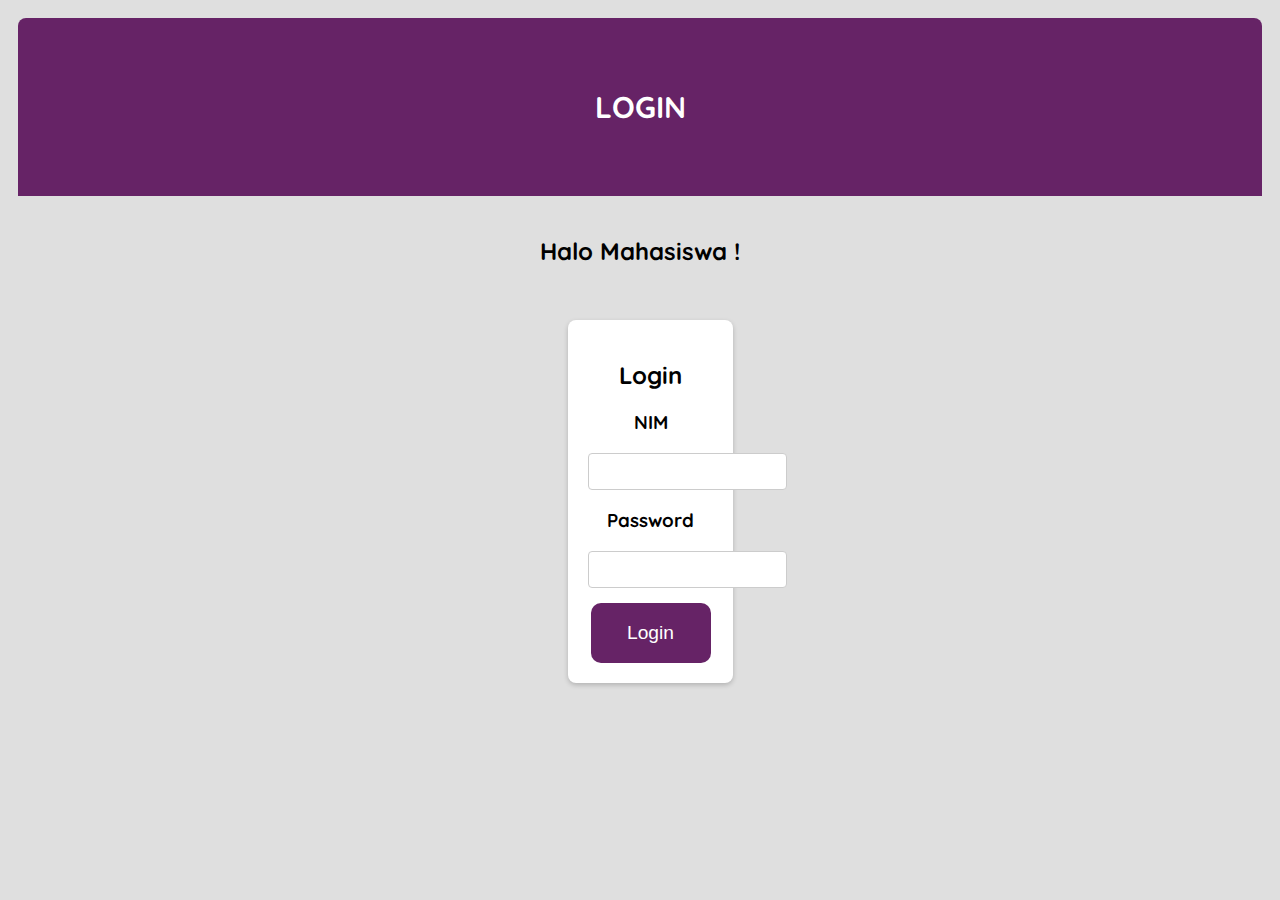
<file: index.html>
<!DOCTYPE html>
<html>
    <link rel="stylesheet" href="https://cdnjs.cloudflare.com/ajax/libs/font-awesome/4.7.0/css/font-awesome.min.css">

    <head>
        <div class="header">
            <h1 id="hallo" >
                LOGIN
            </h1>
            
        </div>
        <br>
        <h2>
            Halo Mahasiswa !
        </h2>
        <link rel="stylesheet" href="style.css">
        <meta charset="utf-8">
        <meta name="viewport" content="width=device-width, initialscale=1">
    </head>
    <body>

        <br>
        <div class="row">
            </div>
            <div class="middlecolumn">
                <div style="text-align: center; height: 10cm;" class="card">
<form action="LandingPage.html" method="post">
                  <div class="login-container">
                    <h2>Login</h2>
                    <form class="login-form">
                      <h3>NIM</h3>
                      <div class="form-group">
                        <input type="text" id="nim" name="nim">
                      </div>
                      <div class="form-group">
                        <h3>Password</h3>

                        <input type="password" id="password" name="password"  >
                      </div>
                      <button type="submit">Login</button>
                    </form>
                  </div>
            </div>
            
        </div>
        </body>
        <br>
        <br>
   
</html>
</file>
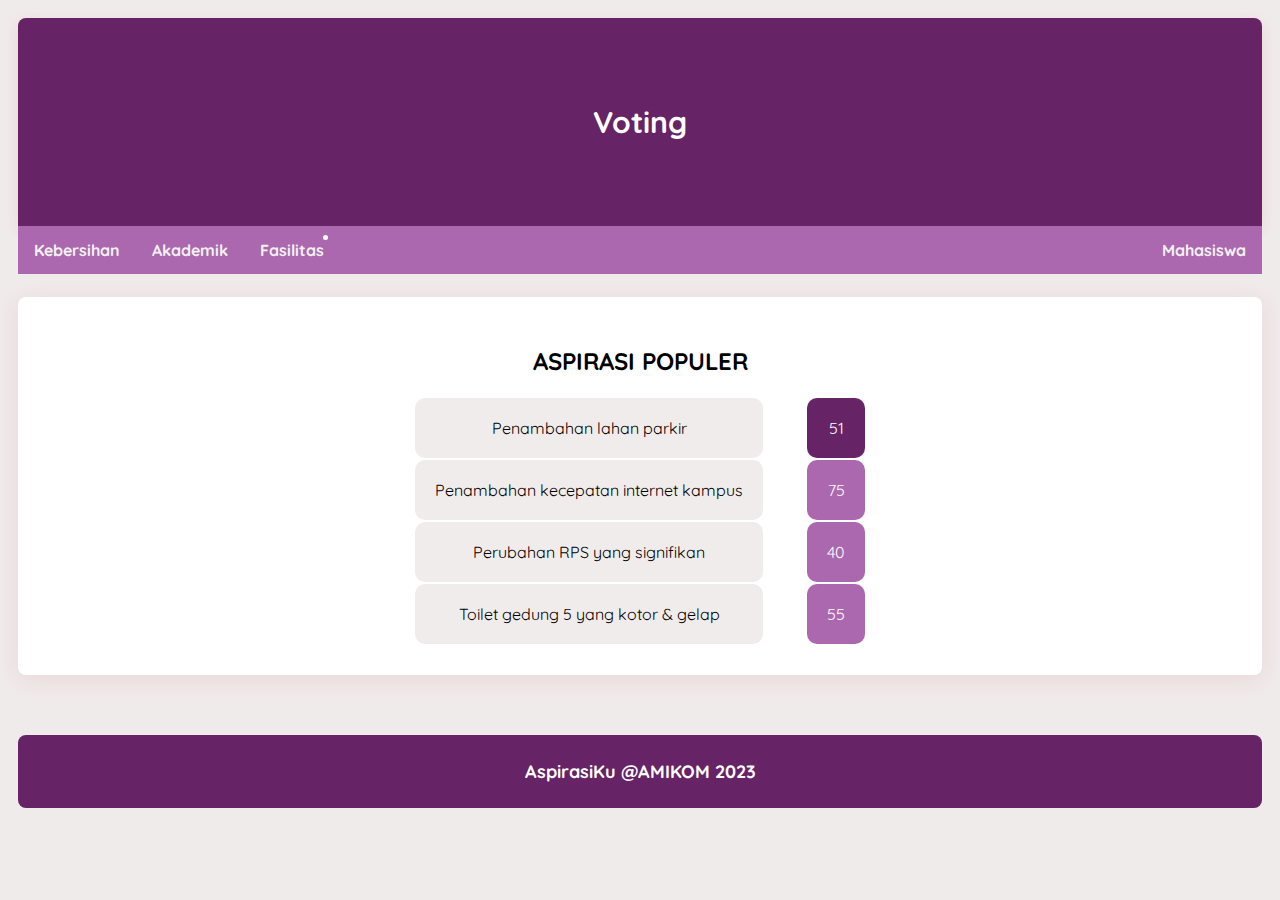
<file: assets/after1.html>
<!DOCTYPE html>
<html>
    <head>
        </div>
        <link rel="stylesheet" href="Voting.css">
        <meta charset="utf-8">
        <meta name="viewport" content="width=device-width, initialscale=1">
    </head>
    <body>
        <div class="header">
            <a href="LandingPage.html" style="text-decoration: none; color: white;"> <h1 id="hallo">Voting</h1> </a>
        </div>
        <div class="topnav">
            <nav style="text-align: center;">
                <a href="kebersihan.html">Kebersihan</a>
                <a href="akademik.html">Akademik</a>
                <a href="fasilitas.html">Fasilitas</a>
    
                <li class="">
                    <a class="" href="profil.html" style="float:right;"></i> Mahasiswa</a>
                  </li>
    
                </div>
            </nav>
        </div>
            <div class="row">
            <div class="middlecolumn">
                <div style="text-align: center; height: 10cm;" class="card">
                    <h2>
                        ASPIRASI POPULER
                    </h2>
                    <table class="center">
                        <tr>
                            <td style="background-color: #F1ECEC;">
                                Penambahan lahan parkir
                            </td>
                            <td>
                            </td>
                            <td style="background-color: #662366; color: white;">
                                51
                            </td>
                        </tr>
                        <tr>
                            <td style="background-color: #F1ECEC;">
                                Penambahan kecepatan internet kampus
                            </td>
                            <td>
                            </td>
                            <td style="background-color: #AB68AF; color: white;">
                                75
                            </td>
                        </tr>
                        <tr>
                            <td style="background-color: #F1ECEC;">
                                Perubahan RPS yang signifikan
                            </td>
                            <td>
                            </td>
                            <td style="background-color: #AB68AF; color: white;">
                                40
                            </td>
                        </tr>
                        <tr>
                            <td style="background-color: #F1ECEC;">
                                Toilet gedung 5 yang kotor & gelap
                            </td>
                            <td>
                            </td>
                            <td style="background-color: #AB68AF; color: white;">
                                    55
                            </td>
                        </tr>
                    </table>
                </div>
            </div>
        </div>
        <br>
        <br>
        <div class="footer">
            <h2>
                AspirasiKu @AMIKOM 2023
            </h2>
        </div>
   </body>
</html>
</file>
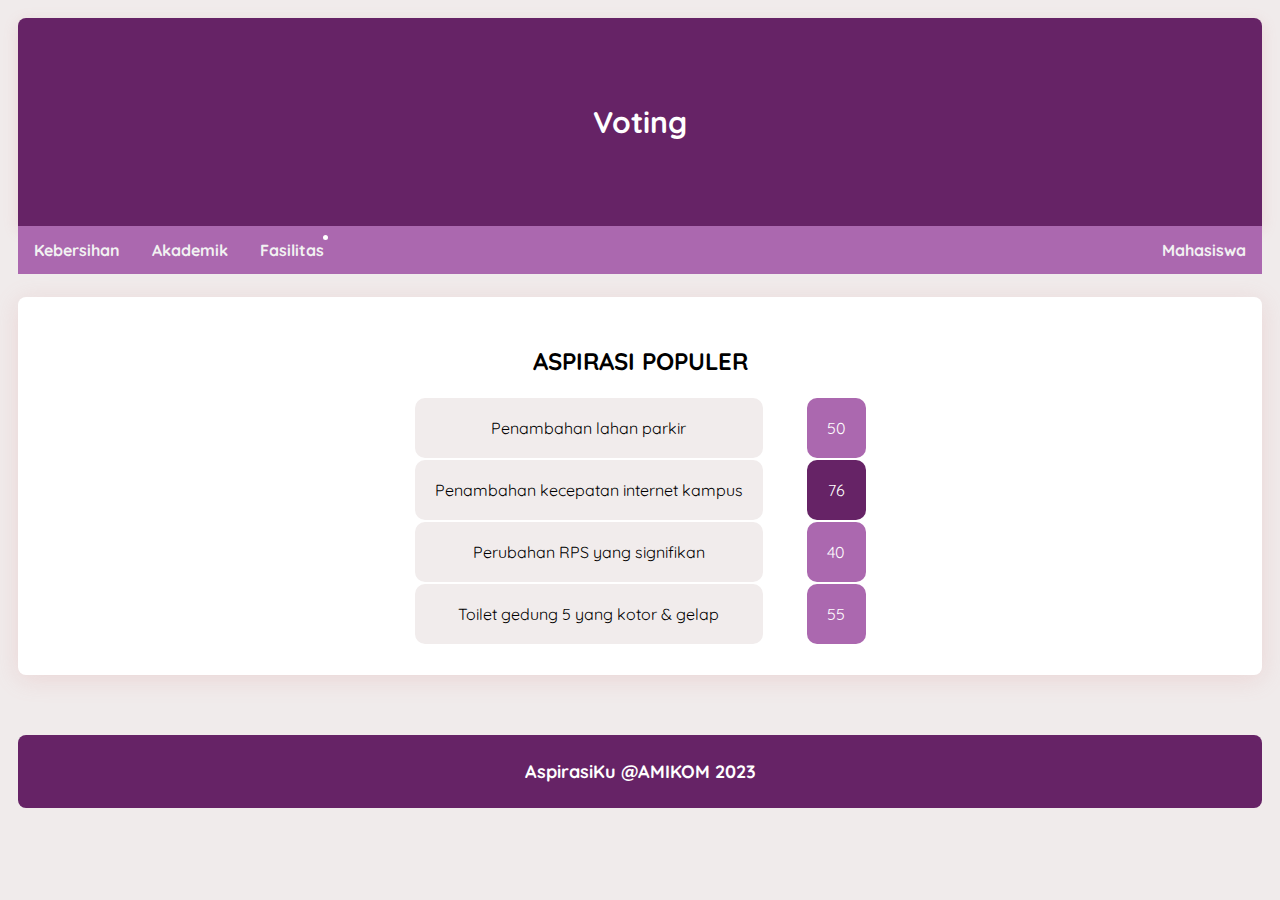
<file: assets/after2.html>
<!DOCTYPE html>
<html>
    <head>
        </div>
        <link rel="stylesheet" href="Voting.css">
        <meta charset="utf-8">
        <meta name="viewport" content="width=device-width, initialscale=1">
    </head>
    <body>
        <div class="header">
            <a href="LandingPage.html" style="text-decoration: none; color: white;"> <h1 id="hallo">Voting</h1> </a>
        </div>
        <div class="topnav">
            <nav style="text-align: center;">
                <a href="kebersihan.html">Kebersihan</a>
                <a href="akademik.html">Akademik</a>
                <a href="fasilitas.html">Fasilitas</a>
    
                <li class="">
                    <a class="" href="profil.html" style="float:right;"></i> Mahasiswa</a>
                  </li>
    
                </div>
            </nav>
        </div>
            <div class="row">
            <div class="middlecolumn">
                <div style="text-align: center; height: 10cm;" class="card">
                    <h2>
                        ASPIRASI POPULER
                    </h2>
                    <table class="center">
                        <tr>
                            <td style="background-color: #F1ECEC;">
                                Penambahan lahan parkir
                            </td>
                            <td>
                            </td>
                            <td style="background-color: #AB68AF; color: white;">
                                50
                            </td>
                        </tr>
                        <tr>
                            <td style="background-color: #F1ECEC;">
                                Penambahan kecepatan internet kampus
                            </td>
                            <td>
                            </td>
                            <td style="background-color: #662366; color: white;">
                                76
                            </td>
                        </tr>
                        <tr>
                            <td style="background-color: #F1ECEC;">
                                Perubahan RPS yang signifikan
                            </td>
                            <td>
                            </td>
                            <td style="background-color: #AB68AF; color: white;">
                                40
                            </td>
                        </tr>
                        <tr>
                            <td style="background-color: #F1ECEC;">
                                Toilet gedung 5 yang kotor & gelap
                            </td>
                            <td>
                            </td>
                            <td style="background-color: #AB68AF; color: white;">
                                    55
                            </td>
                        </tr>
                    </table>
                </div>
            </div>
        </div>
        <br>
        <br>
        <div class="footer">
            <h2>
                AspirasiKu @AMIKOM 2023
            </h2>
        </div>
   </body>
</html>
</file>
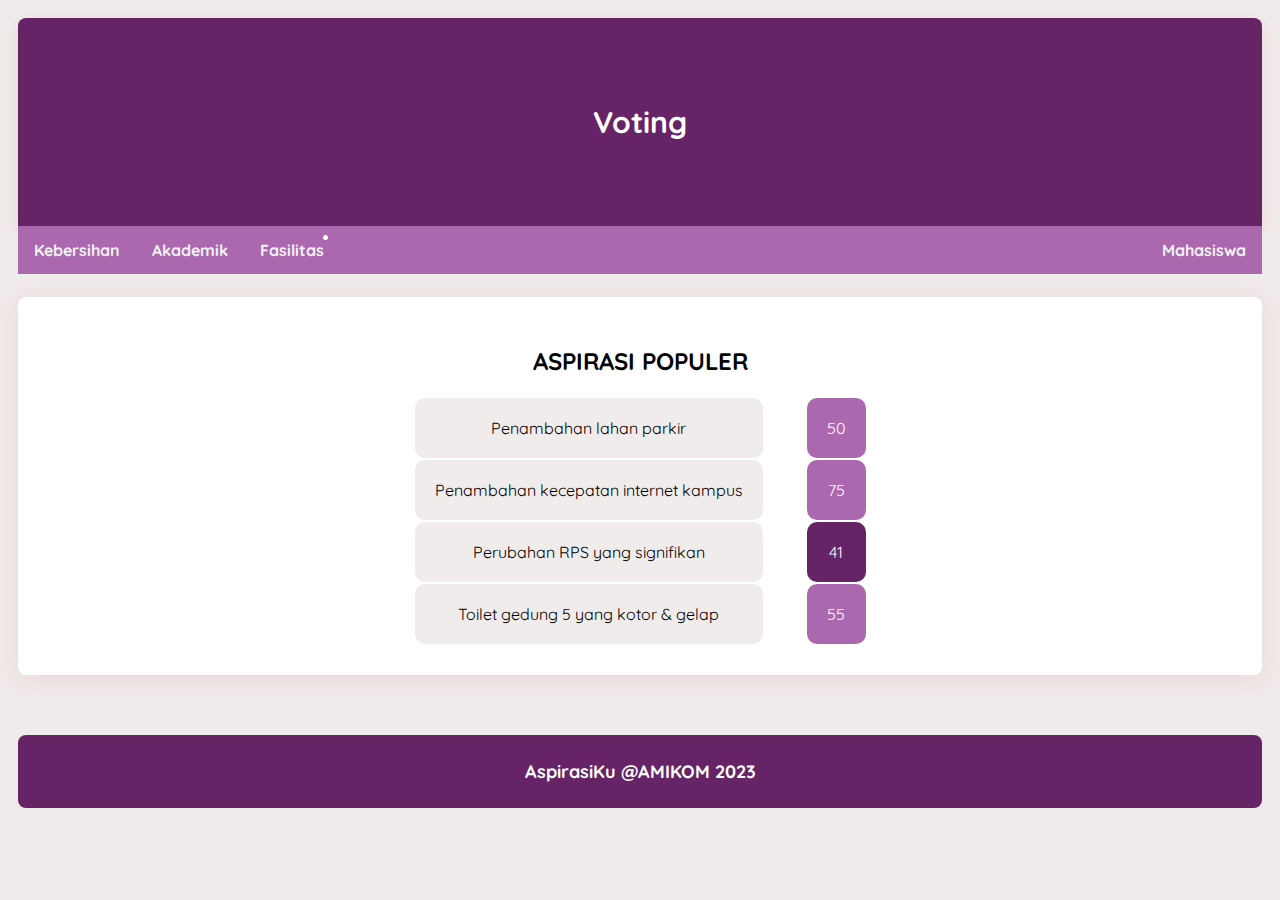
<file: assets/after3.html>
<!DOCTYPE html>
<html>
    <head>
        </div>
        <link rel="stylesheet" href="Voting.css">
        <meta charset="utf-8">
        <meta name="viewport" content="width=device-width, initialscale=1">
    </head>
    <body>
        <div class="header">
            <a href="LandingPage.html" style="text-decoration: none; color: white;"> <h1 id="hallo">Voting</h1> </a>
        </div>
        <div class="topnav">
            <nav style="text-align: center;">
                <a href="kebersihan.html">Kebersihan</a>
                <a href="akademik.html">Akademik</a>
                <a href="fasilitas.html">Fasilitas</a>
    
                <li class="">
                    <a class="" href="profil.html" style="float:right;"></i> Mahasiswa</a>
                  </li>
    
                </div>
            </nav>
        </div>
            <div class="row">
            <div class="middlecolumn">
                <div style="text-align: center; height: 10cm;" class="card">
                    <h2>
                        ASPIRASI POPULER
                    </h2>
                    <table class="center">
                        <tr>
                            <td style="background-color: #F1ECEC;">
                                Penambahan lahan parkir
                            </td>
                            <td>
                            </td>
                            <td style="background-color: #AB68AF; color: white;">
                                50
                            </td>
                        </tr>
                        <tr>
                            <td style="background-color: #F1ECEC;">
                                Penambahan kecepatan internet kampus
                            </td>
                            <td>
                            </td>
                            <td style="background-color: #AB68AF; color: white;">
                                75
                            </td>
                        </tr>
                        <tr>
                            <td style="background-color: #F1ECEC;">
                                Perubahan RPS yang signifikan
                            </td>
                            <td>
                            </td>
                            <td style="background-color: #662366; color: white;">
                                41
                            </td>
                        </tr>
                        <tr>
                            <td style="background-color: #F1ECEC;">
                                Toilet gedung 5 yang kotor & gelap
                            </td>
                            <td>
                            </td>
                            <td style="background-color: #AB68AF; color: white;">
                                    55
                            </td>
                        </tr>
                    </table>
                </div>
            </div>
        </div>
        <br>
        <br>
        <div class="footer">
            <h2>
                AspirasiKu @AMIKOM 2023
            </h2>
        </div>
   </body>
</html>
</file>
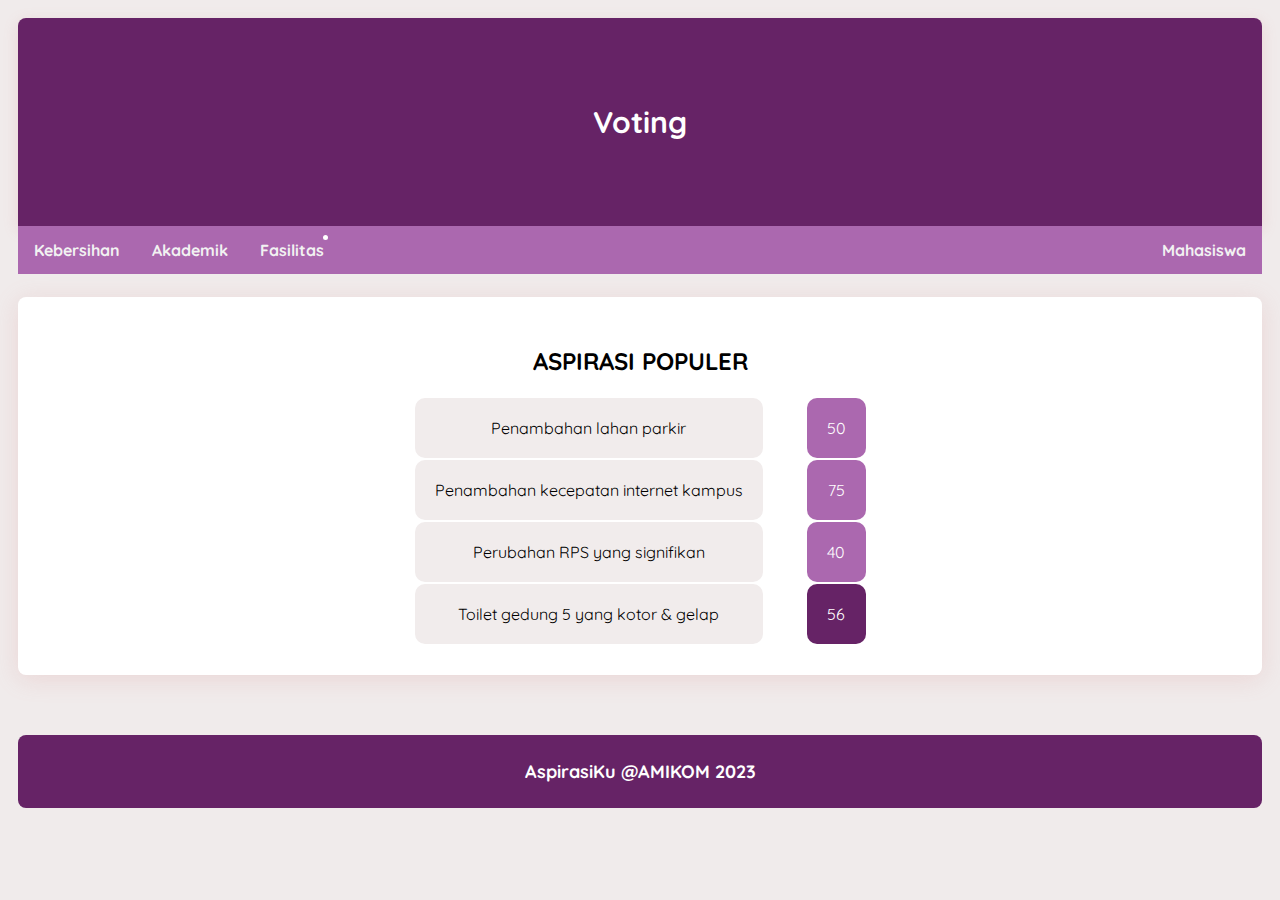
<file: assets/after4.html>
<!DOCTYPE html>
<html>
    <head>
        </div>
        <link rel="stylesheet" href="Voting.css">
        <meta charset="utf-8">
        <meta name="viewport" content="width=device-width, initialscale=1">
    </head>
    <body>
        <div class="header">
            <a href="LandingPage.html" style="text-decoration: none; color: white;"> <h1 id="hallo">Voting</h1> </a>
        </div>
        <div class="topnav">
            <nav style="text-align: center;">
                <a href="kebersihan.html">Kebersihan</a>
                <a href="akademik.html">Akademik</a>
                <a href="fasilitas.html">Fasilitas</a>
    
                <li class="">
                    <a class="" href="profil.html" style="float:right;"></i> Mahasiswa</a>
                  </li>
    
                </div>
            </nav>
        </div>
            <div class="row">
            <div class="middlecolumn">
                <div style="text-align: center; height: 10cm;" class="card">
                    <h2>
                        ASPIRASI POPULER
                    </h2>
                    <table class="center">
                        <tr>
                            <td style="background-color: #F1ECEC;">
                                Penambahan lahan parkir
                            </td>
                            <td>
                            </td>
                            <td style="background-color: #AB68AF; color: white;">
                                50
                            </td>
                        </tr>
                        <tr>
                            <td style="background-color: #F1ECEC;">
                                Penambahan kecepatan internet kampus
                            </td>
                            <td>
                            </td>
                            <td style="background-color: #AB68AF; color: white;">
                                75
                            </td>
                        </tr>
                        <tr>
                            <td style="background-color: #F1ECEC;">
                                Perubahan RPS yang signifikan
                            </td>
                            <td>
                            </td>
                            <td style="background-color: #AB68AF; color: white;">
                                40
                            </td>
                        </tr>
                        <tr>
                            <td style="background-color: #F1ECEC;">
                                Toilet gedung 5 yang kotor & gelap
                            </td>
                            <td>
                            </td>
                            <td style="background-color: #662366; color: white;">
                                    56
                            </td>
                        </tr>
                    </table>
                </div>
            </div>
        </div>
        <br>
        <br>
        <div class="footer">
            <h2>
                AspirasiKu @AMIKOM 2023
            </h2>
        </div>
   </body>
</html>
</file>
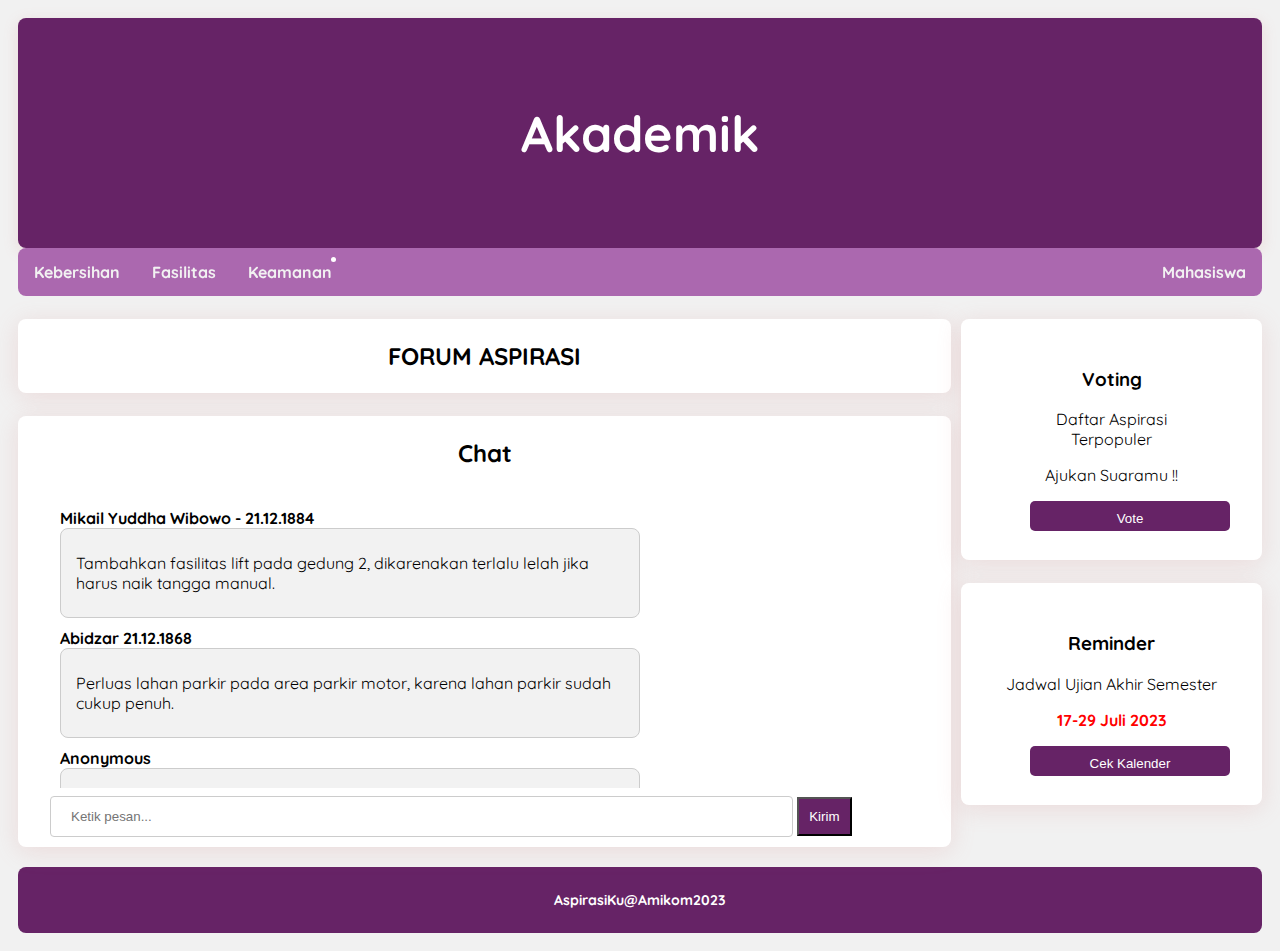
<file: assets/akademik.html>
<!DOCTYPE html>
<html>
<head>
    <link rel="stylesheet" href="fasilitas.css">
    <meta charset="utf-8">
    <meta name="viewport" content="width=device-width, initial-scale=1">
</head>
<body>
    <div class="header">
       <a href="LandingPage.html" style="text-decoration: none; color: white;"> <h1 id="hallo">Akademik</h1> </a>
    </div>
    <div class="topnav">
        <nav style="text-align: center;">
            <a href="kebersihan.html">Kebersihan</a>
            <a href="fasilitas.html">Fasilitas</a>
            <a href="keamanan.html">Keamanan</a>

            <li class="">
                <a class="" href="login.html" style="float:right;"></i> Mahasiswa</a>
              </li>

            </div>
        </nav>
    </div>
    <div class="row">
        <div class="leftcolumn">
            
        </div>
        <div class="middlecolumn">
            <div class="card">
                <h2>FORUM ASPIRASI</h2>
            </div>
            <div class="card">
                <h2>Chat</h2>
                <div class="chat">
                    <div class="message">
                        <span class="name">Mikail Yuddha Wibowo - 21.12.1884</span>
                        <div class="chat-box">
                            Tambahkan fasilitas lift pada gedung 2, dikarenakan terlalu lelah jika harus naik tangga manual.
                        </div>
                    </div>
                    <div class="message">
                        <span class="name">Abidzar 21.12.1868 </span>
                        <div class="chat-box">
                            Perluas lahan parkir pada area parkir motor, karena lahan parkir sudah cukup penuh.
                        </div>
                    </div>
                    <div class="message">
                        <span class="name">Anonymous</span>
                        <div class="chat-box">
                            Tingkatkan kecepatan internet kampus, internet seringkali down jika banyak yang menggunakan.
                        </div>
                    </div>
                    <!-- tambahkan pesan-pesan chat lainnya di sini -->
                </div>
                <div class="input-box">
                    <input type="text" placeholder="Ketik pesan...">
                    <button type="button">Kirim</button>
                </div>
            </div>

        </div>

        <div class="rightcolumn">
            <div class="card1">
                <h3>Voting</h3>
                <p>Daftar Aspirasi <br>Terpopuler</p>
                <p>Ajukan Suaramu !!</p>
                <a href="Voting.html">   <button class="vote-button">Vote</button></a>
            </div>
    
            <div class="card1">
                <h3>Reminder</h3>
                <p>Jadwal Ujian Akhir Semester</p>
                <div div class="isi" id="tanggal">
                <p>17-29 Juli 2023</p> 
                </div>
               <a href="https://drive.google.com/file/d/1qb-cDuT4BStiSWPnJiBS7wW363P_O3bc/view"> <button class="calendar-button" href="https://drive.google.com/file/d/1qb-cDuT4BStiSWPnJiBS7wW363P_O3bc/view">Cek Kalender</button></a>
            </div>
        </div>
    </div>
    <div class="footer">
        <h3>AspirasiKu@Amikom2023</h3>
    </div>
</body>
</html>
</file>
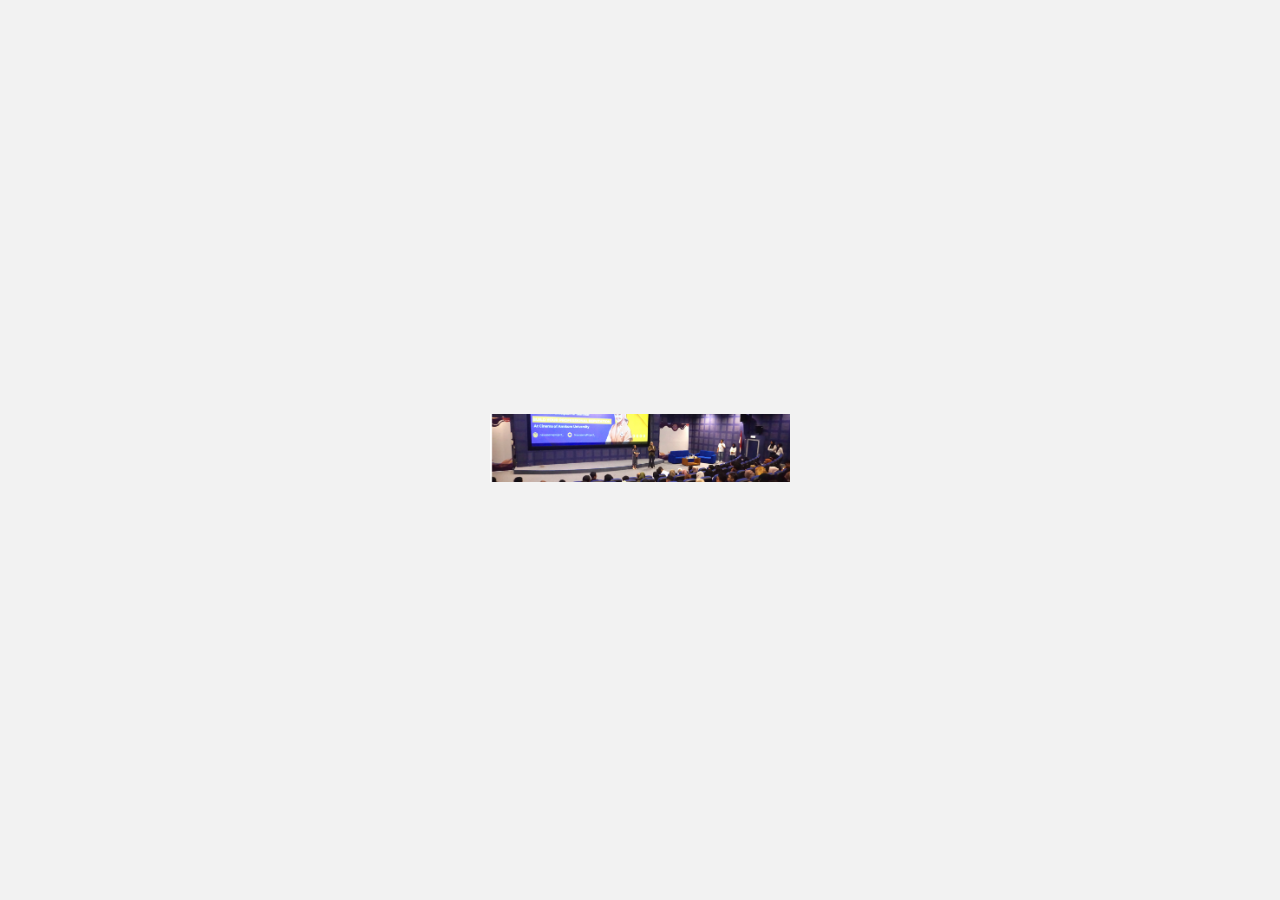
<file: assets/carousel.html>
<!DOCTYPE html>
<html lang="en">
<head>
  <meta charset="UTF-8">
  <meta name="viewport" content="width=device-width, initial-scale=1.0">
  <link rel="stylesheet" href="styles.css">
  <title>Carousel Example</title>
</head>
<body>
  <div class="carousel-container">
    <div class="carousel">
      <div class="slide">
        <img src="foto1.jpg" alt="Image 1">
      </div>
      <div class="slide">
        <img src="foto2.jpg" alt="Image 2">
      </div>
    </div>
  </div>
  <script src="script.js"></script>
</body>
</html>
</file>
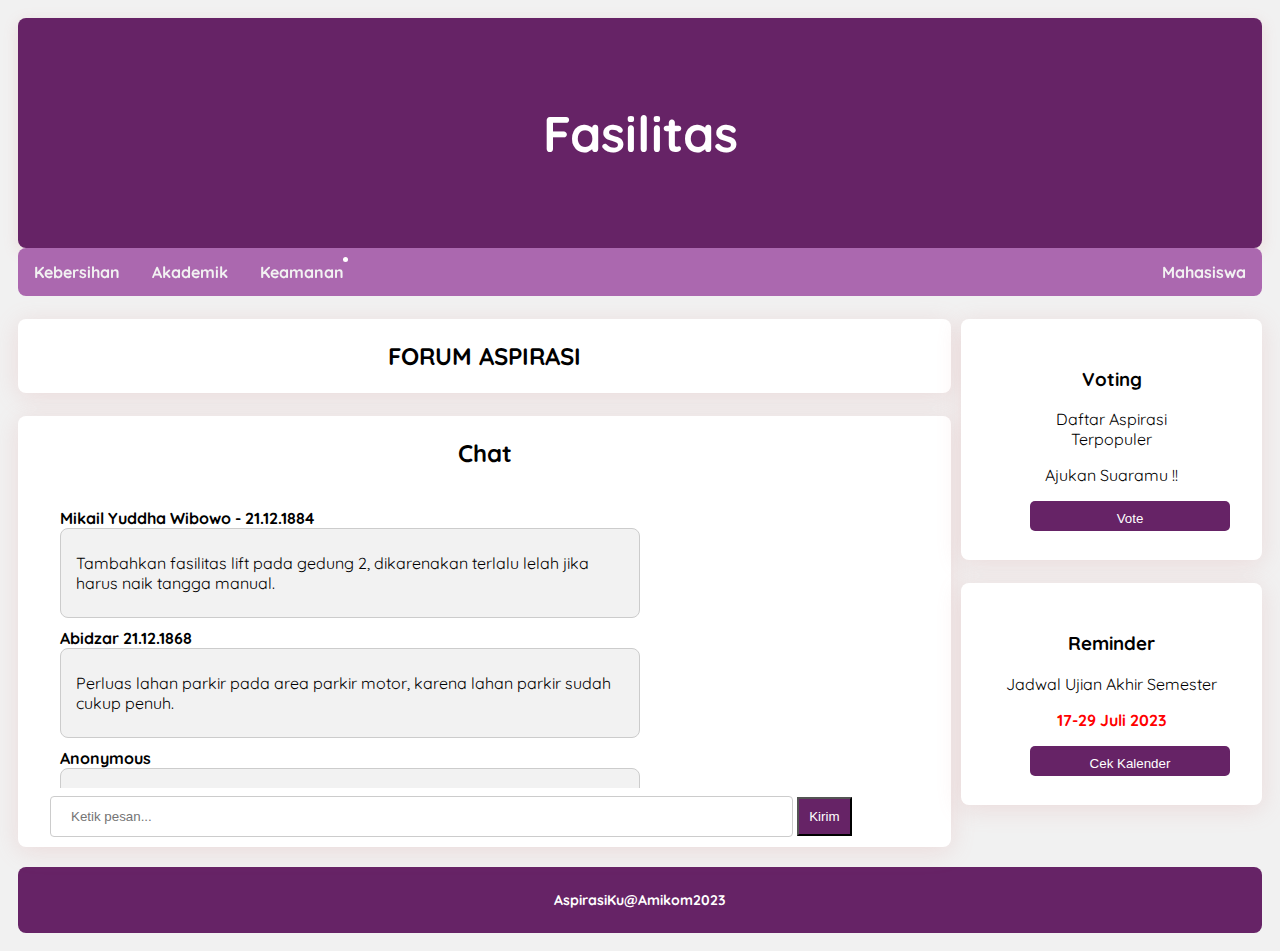
<file: assets/fasilitas.html>
<!DOCTYPE html>
<html>
<head>
    <link rel="stylesheet" href="fasilitas.css">
    <meta charset="utf-8">
    <meta name="viewport" content="width=device-width, initial-scale=1">
</head>
<body>
    <div class="header">
        <a href="LandingPage.html" style="text-decoration: none; color: white;"> <h1 id="hallo">Fasilitas</h1> </a>

    </div>
    <div class="topnav">
        <nav style="text-align: center;">
            <a href="kebersihan.html">Kebersihan</a>
            <a href="akademik.html">Akademik</a>
            <a href="keamanan.html">Keamanan</a>

            <li class="">
                <a class="" href="profil.html" style="float:right;"></i> Mahasiswa</a>
              </li>

            </div>
        </nav>
    </div>
    <div class="row">
        <div class="leftcolumn">
            
        </div>
        <div class="middlecolumn">
            <div class="card">
                <h2>FORUM ASPIRASI</h2>
            </div>
            <div class="card">
                <h2>Chat</h2>
                <div class="chat">
                    <div class="message">
                        <span class="name">Mikail Yuddha Wibowo - 21.12.1884</span>
                        <div class="chat-box">
                            Tambahkan fasilitas lift pada gedung 2, dikarenakan terlalu lelah jika harus naik tangga manual.
                        </div>
                    </div>
                    <div class="message">
                        <span class="name">Abidzar 21.12.1868 </span>
                        <div class="chat-box">
                            Perluas lahan parkir pada area parkir motor, karena lahan parkir sudah cukup penuh.
                        </div>
                    </div>
                    <div class="message">
                        <span class="name">Anonymous</span>
                        <div class="chat-box">
                            Tingkatkan kecepatan internet kampus, internet seringkali down jika banyak yang menggunakan.
                        </div>
                    </div>
                    <!-- tambahkan pesan-pesan chat lainnya di sini -->
                </div>
                <div class="input-box">
                    <input type="text" placeholder="Ketik pesan...">
                    <button type="button">Kirim</button>
                </div>
            </div>

        </div>

        <div class="rightcolumn">
            <div class="card1">
                <h3>Voting</h3>
                <p>Daftar Aspirasi <br>Terpopuler</p>
                <p>Ajukan Suaramu !!</p>
            <a href="Voting.html">   <button class="vote-button">Vote</button></a>
            </div>
    
            <div class="card1">
                <h3>Reminder</h3>
                <p>Jadwal Ujian Akhir Semester</p>
                <div div class="isi" id="tanggal">
                <p>17-29 Juli 2023</p> 
                </div>
               <a href="https://drive.google.com/file/d/1qb-cDuT4BStiSWPnJiBS7wW363P_O3bc/view"> <button class="calendar-button" href="https://drive.google.com/file/d/1qb-cDuT4BStiSWPnJiBS7wW363P_O3bc/view">Cek Kalender</button></a>
            </div>
        </div>
    </div>
    <div class="footer">
        <h3>AspirasiKu@Amikom2023</h3>
    </div>
</body>
</html>
</file>
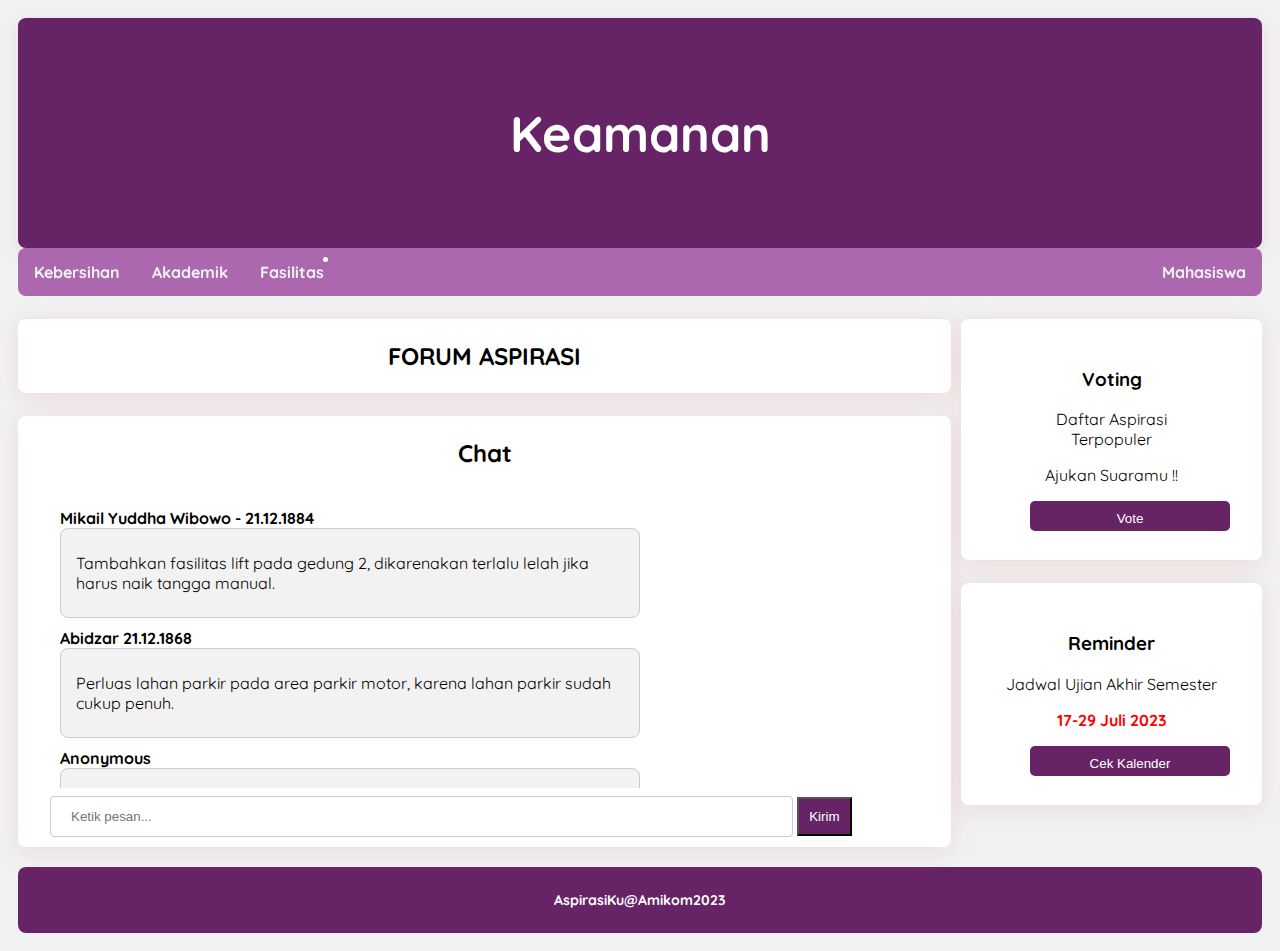
<file: assets/keamanan.html>
<!DOCTYPE html>
<html>
<head>
    <link rel="stylesheet" href="fasilitas.css">
    <meta charset="utf-8">
    <meta name="viewport" content="width=device-width, initial-scale=1">
</head>
<body>
    <div class="header">
        <a href="LandingPage.html" style="text-decoration: none; color: white;"> <h1 id="hallo">Keamanan</h1> </a>
    </div>
    <div class="topnav">
        <nav style="text-align: center;">
            <a href="kebersihan.html">Kebersihan</a>
            <a href="akademik.html">Akademik</a>
            <a href="fasilitas.html">Fasilitas</a>

            <li class="">
                <a class="" href="profil.html" style="float:right;"></i> Mahasiswa</a>
              </li>

            </div>
        </nav>
    </div>
    <div class="row">
        <div class="leftcolumn">
            
        </div>
        <div class="middlecolumn">
            <div class="card">
                <h2>FORUM ASPIRASI</h2>
            </div>
            <div class="card">
                <h2>Chat</h2>
                <div class="chat">
                    <div class="message">
                        <span class="name">Mikail Yuddha Wibowo - 21.12.1884</span>
                        <div class="chat-box">
                            Tambahkan fasilitas lift pada gedung 2, dikarenakan terlalu lelah jika harus naik tangga manual.
                        </div>
                    </div>
                    <div class="message">
                        <span class="name">Abidzar 21.12.1868 </span>
                        <div class="chat-box">
                            Perluas lahan parkir pada area parkir motor, karena lahan parkir sudah cukup penuh.
                        </div>
                    </div>
                    <div class="message">
                        <span class="name">Anonymous</span>
                        <div class="chat-box">
                            Tingkatkan kecepatan internet kampus, internet seringkali down jika banyak yang menggunakan.
                        </div>
                    </div>
                    <!-- tambahkan pesan-pesan chat lainnya di sini -->
                </div>
                <div class="input-box">
                    <input type="text" placeholder="Ketik pesan...">
                    <button type="button">Kirim</button>
                </div>
            </div>

        </div>

        <div class="rightcolumn">
            <div class="card1">
                <h3>Voting</h3>
                <p>Daftar Aspirasi <br>Terpopuler</p>
                <p>Ajukan Suaramu !!</p>
                <a href="Voting.html">   <button class="vote-button">Vote</button></a>
            </div>
    
            <div class="card1">
                <h3>Reminder</h3>
                <p>Jadwal Ujian Akhir Semester</p>
                <div div class="isi" id="tanggal">
                <p>17-29 Juli 2023</p> 
                </div>
               <a href="https://drive.google.com/file/d/1qb-cDuT4BStiSWPnJiBS7wW363P_O3bc/view"> <button class="calendar-button" href="https://drive.google.com/file/d/1qb-cDuT4BStiSWPnJiBS7wW363P_O3bc/view">Cek Kalender</button></a>
            </div>
        </div>
    </div>
    <div class="footer">
        <h3>AspirasiKu@Amikom2023</h3>
    </div>
</body>
</html>
</file>
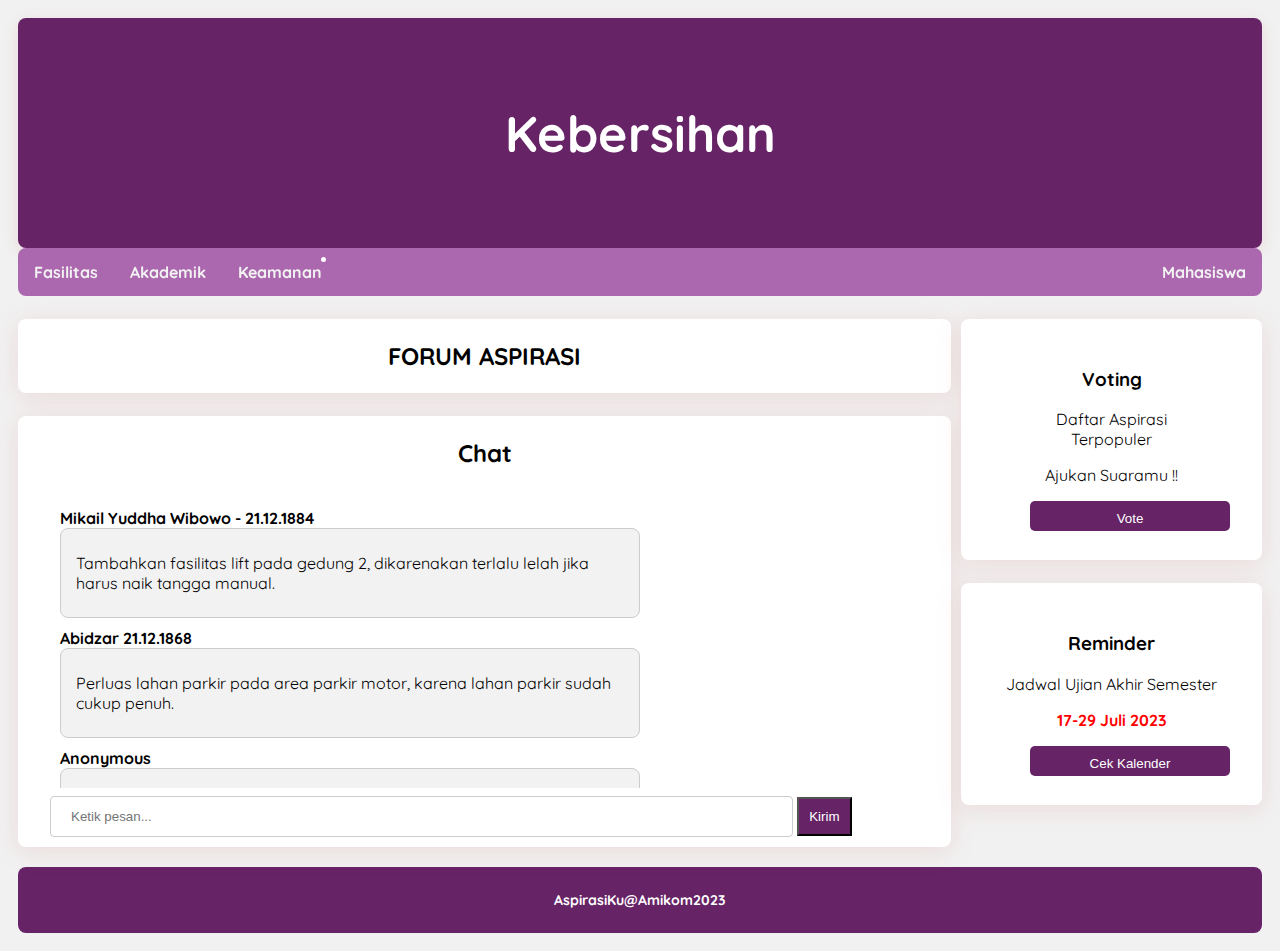
<file: assets/kebersihan.html>
<!DOCTYPE html>
<html>
<head>
    <link rel="stylesheet" href="fasilitas.css">
    <meta charset="utf-8">
    <meta name="viewport" content="width=device-width, initial-scale=1">
</head>
<body>
    <div class="header">
        <a href="LandingPage.html" style="text-decoration: none; color: white;"> <h1 id="hallo">Kebersihan</h1> </a>
    </div>
    <div class="topnav">
        <nav style="text-align: center;">
            <a href="fasilitas.html">Fasilitas</a>
            <a href="akademik.html">Akademik</a>
            <a href="keamanan.html">Keamanan</a>

            <li class="">
                <a class="" href="profil.html" style="float:right;"></i> Mahasiswa</a>
              </li>

            </div>
        </nav>
    </div>
    <div class="row">
        <div class="leftcolumn">
            
        </div>
        <div class="middlecolumn">
            <div class="card">
                <h2>FORUM ASPIRASI</h2>
            </div>
            <div class="card">
                <h2>Chat</h2>
                <div class="chat">
                    <div class="message">
                        <span class="name">Mikail Yuddha Wibowo - 21.12.1884</span>
                        <div class="chat-box">
                            Tambahkan fasilitas lift pada gedung 2, dikarenakan terlalu lelah jika harus naik tangga manual.
                        </div>
                    </div>
                    <div class="message">
                        <span class="name">Abidzar 21.12.1868 </span>
                        <div class="chat-box">
                            Perluas lahan parkir pada area parkir motor, karena lahan parkir sudah cukup penuh.
                        </div>
                    </div>
                    <div class="message">
                        <span class="name">Anonymous</span>
                        <div class="chat-box">
                            Tingkatkan kecepatan internet kampus, internet seringkali down jika banyak yang menggunakan.
                        </div>
                    </div>
                    <!-- tambahkan pesan-pesan chat lainnya di sini -->
                </div>
                <div class="input-box">
                    <input type="text" placeholder="Ketik pesan...">
                    <button type="button">Kirim</button>
                </div>
            </div>

        </div>

        <div class="rightcolumn">
            <div class="card1">
                <h3>Voting</h3>
                <p>Daftar Aspirasi <br>Terpopuler</p>
                <p>Ajukan Suaramu !!</p>
                <a href="Voting.html">   <button class="vote-button">Vote</button></a>
            </div>
    
            <div class="card1">
                <h3>Reminder</h3>
                <p>Jadwal Ujian Akhir Semester</p>
                <div div class="isi" id="tanggal">
                <p>17-29 Juli 2023</p> 
                </div>
               <a href="https://drive.google.com/file/d/1qb-cDuT4BStiSWPnJiBS7wW363P_O3bc/view"> <button class="calendar-button" href="https://drive.google.com/file/d/1qb-cDuT4BStiSWPnJiBS7wW363P_O3bc/view">Cek Kalender</button></a>
            </div>
        </div>
    </div>
    <div class="footer">
        <h3>AspirasiKu@Amikom2023</h3>
    </div>
</body>
</html>
</file>
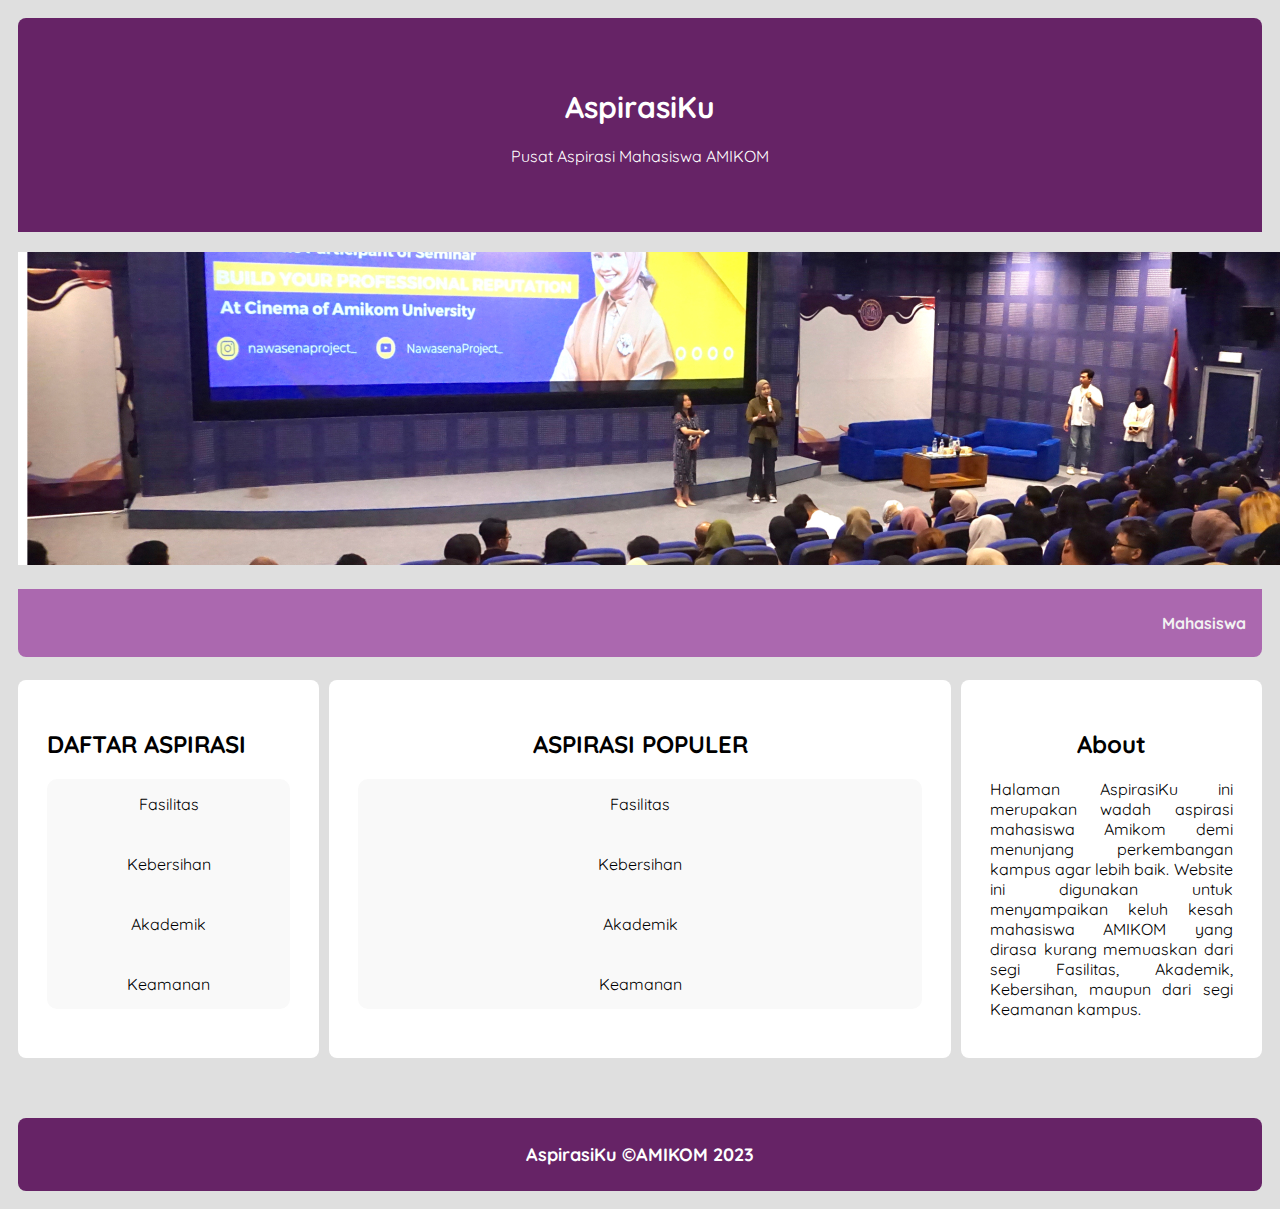
<file: assets/LandingPage.html>
<!DOCTYPE html>
<html>
    <link rel="stylesheet" href="https://cdnjs.cloudflare.com/ajax/libs/font-awesome/4.7.0/css/font-awesome.min.css">

    <head>
        <div class="header">
            <h1 id="hallo" >
                AspirasiKu
            </h1>
            <p>
                Pusat Aspirasi Mahasiswa AMIKOM
            </p>
        </div>
        <link rel="stylesheet" href="LandingPage.css">
        <meta charset="utf-8">
        <meta name="viewport" content="width=device-width, initialscale=1">
    </head>
    <br>
    <body>

        <div class="carousel-container">
            <div class="carousel">
              <div class="slide">
                <img src="foto1.jpg" alt="Image1">
              </div>
              <div class="slide">
                <img src="foto2.jpg" alt="Image2">
              </div>
            </div>
          </div>
          <script src="script.js"></script>
  

        <br>
        <div class="topnav">
            <nav style="text-align: center;">
                <nav></nav>
                <li class="">
                    <a class="" href="profil.html" style="float:right;"></i> Mahasiswa</a>
                  </li>
        
            </nav>
        </div>
        <div class="row">
            <div class="leftcolumn">
                <div class="card" style="height: 10cm;">
                    <h2>
                        DAFTAR ASPIRASI
                    </h2>
                    <ul>
                        <li>
                            <a href="fasilitas.html">
                                Fasilitas
                            </a>
                        </li>
                        <li>
                            <a href="kebersihan.html">
                                Kebersihan
                            </a>
                        </li>
                        <li>
                            <a href="akademik.html">
                                Akademik
                            </a>
                        </li>
                        <li>
                            <a href="keamanan.html">
                                Keamanan
                            </a>
                        </li>
                    </ul>
                </div>
            </div>
            <div class="middlecolumn">
                <div style="text-align: center; height: 10cm;" class="card">
                    <h2 >
                        ASPIRASI POPULER
                    </h2>
                    <ul>
                        <li>
                            <a href="Voting.html">
                                Fasilitas
                            </a>
                        </li>
                        <li>
                            <a href="Voting.html">
                                Kebersihan
                            </a>
                        </li>
                        <li>
                            <a href="Voting.html">
                                Akademik
                            </a>
                        </li>
                        <li>
                            <a href="Voting.html">
                                Keamanan
                            </a>
                        </li>
                    </ul>
                </div>
            </div>
            <div class="rightcolumn">
                <div class="card" style="height: 10cm;">
                    <h2 style="text-align: center;">
                        About
                    </h2>
                    <p style="text-align: justify;"> 
                        Halaman AspirasiKu ini merupakan wadah aspirasi mahasiswa Amikom demi menunjang perkembangan 
                        kampus agar lebih baik. Website ini digunakan untuk menyampaikan keluh kesah mahasiswa AMIKOM 
                        yang dirasa kurang memuaskan dari segi Fasilitas, Akademik, Kebersihan, maupun dari segi Keamanan 
                        kampus.
                    </p>
                </div>
            </div>
        </div>
        <br>
        <br>
        <div class="footer">
            <h2>
                AspirasiKu  &copy;AMIKOM 2023
            </h2>
        </div>
   </body>
</html>
</file>
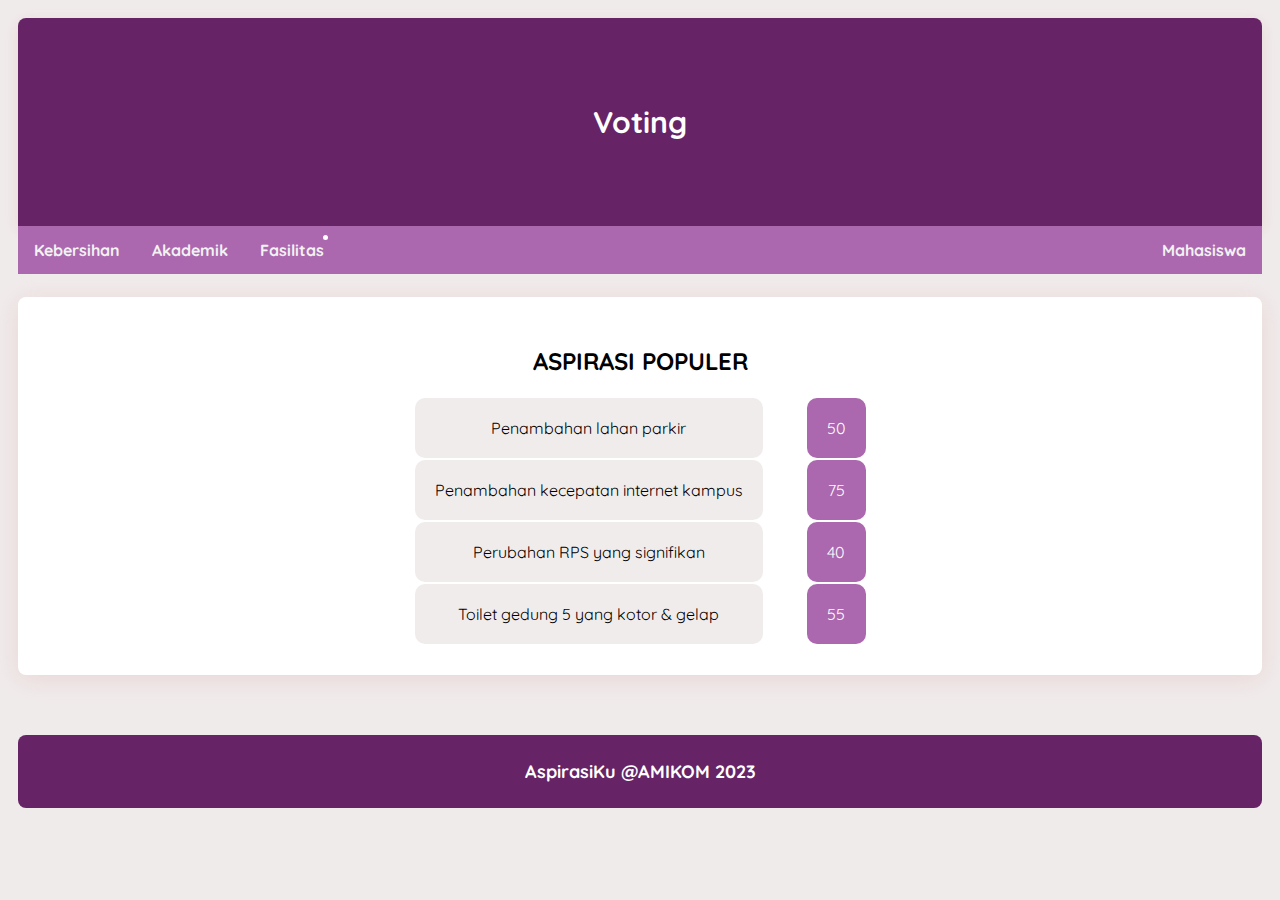
<file: assets/Voting.html>
<!DOCTYPE html>
<html>
    <head>
        </div>
        <link rel="stylesheet" href="Voting.css">
        <meta charset="utf-8">
        <meta name="viewport" content="width=device-width, initialscale=1">
    </head>
    <body>
        <div class="header">
            <a href="LandingPage.html" style="text-decoration: none; color: white;"> <h1 id="hallo">Voting</h1> </a>
        </div>
        <div class="topnav">
            <nav style="text-align: center;">
                <a href="kebersihan.html">Kebersihan</a>
                <a href="akademik.html">Akademik</a>
                <a href="fasilitas.html">Fasilitas</a>
    
                <li class="">
                    <a class="" href="profil.html" style="float:right;"></i> Mahasiswa</a>
                  </li>
    
                </div>
            </nav>
        </div>
            <div class="row">
            <div class="middlecolumn">
                <div style="text-align: center; height: 10cm;" class="card">
                    <h2>
                        ASPIRASI POPULER
                    </h2>
                    <table class="center">
                        <tr>
                            <td style="background-color: #F1ECEC;">
                                Penambahan lahan parkir
                            </td>
                            <td>
                            </td>
                            <td style="background-color: #AB68AF; color: white;">
                                <a href="after1.html" style="color: white; text-decoration: none;">50</a>

                            </td>
                        </tr>
                        <tr>
                            <td style="background-color: #F1ECEC;">
                                Penambahan kecepatan internet kampus
                            </td>
                            <td>
                            </td>
                            <td style="background-color: #AB68AF; color: white;">
                                <a href="after2.html" style="color: white; text-decoration: none;">75</a>

                            </td>
                        </tr>
                        <tr>
                            <td style="background-color: #F1ECEC;">
                                Perubahan RPS yang signifikan
                            </td>
                            <td>
                            </td>
                            <td style="background-color: #AB68AF; color: white;">
                                <a href="after3.html" style="color: white; text-decoration: none;">40</a>

                            </td>
                        </tr>
                        <tr>
                            <td style="background-color: #F1ECEC;">
                                Toilet gedung 5 yang kotor & gelap
                            </td>
                            <td>
                            </td>
                            <td style="background-color: #AB68AF; color: white;">
                                <a href="after4.html" style="color: white; text-decoration: none;">55</a>
                        
                            </td>
                        </tr>
                    </table>
                </div>
            </div>
        </div>
        <br>
        <br>
        <div class="footer">
            <h2>
                AspirasiKu @AMIKOM 2023
            </h2>
        </div>
   </body>
</html>
</file>
<file: style.css>
@import url('https://fonts.googleapis.com/css2?family=Inter&family=Poppins:wght@300;400&family=Quicksand:wght@400;500;600&family=Roboto:ital,wght@0,300;0,400;1,400&display=swap');
* 
{
    box-sizing: border-box;
}
body
{
    font-family: quicksand;
    padding: 10px;
    background: #f1f1f1;
    background-color: rgb(223, 223, 223);
}
.header
{
    padding: 50px ;
    text-align: center;
    background: #662366;
    color: white;
    border-radius: 8px;
    border-bottom-left-radius: 0%;
    border-bottom-right-radius: 0%;
}
.header h1
{
    font-size: 30px;
}
.topnav
{
    overflow: hidden;
    background-color: #AB68AF;
    border-radius: 8x;
    border-top-left-radius: 0%;
    border-top-right-radius: 0%;
    font-weight: bold;
    color: white;
    position: sticky;
}
.topnav a
{
    float: left;
    display: inline;
    color: #f2f2f2;
    text-align: center;
    padding: 14px 16px;
    text-decoration: none;
}
.topnav a:hover 
{
    background-color: #662366;
    color: #ffffff;
    font-weight: 600;
}
ul
{
    list-style-type: none;
    margin: 0;
    padding: 0;
    width: 100%;
    background-color: #f9f9f9;
    border-radius: 10px;
}
li a
{
    display: block;
    color: #000;
    padding: 15px 16px;
    text-decoration: none;
    border-radius: 10px;
    margin-top: 10px;
    margin-bottom: 10px;
    text-align: center;
}
li a:hover
{
    background-color: #662366;
    color: white;
}
.leftcolumn
{
    float: left;
    width: 25%;
    padding-right: 10px;
    
}
.middlecolumn 
{
    float: left;
    width: 100%;
    border-radius: 10px;
    padding-left: 500px;
    padding-right: 500px;
    
}
.rightcolumn
{
    float: right;
    width: 25%;
    padding-left: 10px;
    padding-right: 0.5px;
}
.card
{
    padding: 29px;
    margin-top: -15px;
    border-radius: 8px;
    padding-left: 50px;

}
.row:after
{
    content: "";
    display: table;
    clear: both;
}
.footer
{
    padding: 10px;
    text-align: center;
    background: #662366;
    margin-top: 20px;
    font-size: 12px;
    color: white;
    border-radius: 8px;
}

  
  .carousel-container {
    width: 1383px; /* Sesuaikan ukuran carousel di sini */
    overflow: hidden;
  }
  
  .carousel {
    display: flex;
    transition: transform 0.3s ease-in-out;
  }
  
  .slide {
    flex: 0 0 100%;
  }
  
  .slide img {
    width: 100%;
    height: auto;
  }
  
  img {
    width: 70px;
    height: 70px;
  }

  h2 {
    text-align: center;
  }
  
  button {
    color: white;
    background-color: #662366;
    width: 120px;
    height: 60px;
    font-size: larger;
  }

  
  .login-container {
    background-color: #fff;
    padding: 20px;
    border-radius: 8px;
    box-shadow: 0 2px 5px rgba(0, 0, 0, 0.2);
    max-width: 300px;
    width: 100%;
    
  }
  
  h2 {
    text-align: center;
    margin-bottom: 20px;
  }
  
  .login-form {
    display: flex;
    flex-direction: column;
  }
  
  .form-group {
    margin-bottom: 15px;
  }
  
  label {
    font-weight: bold;
  }
  
  input {
    padding: 10px;
    border: 1px solid #ccc;
    border-radius: 4px;
  }
  
  button {
    padding: 10px;
    background-color: #662366;
    color: #fff;
    border: none;
    border-radius: 10px;
    cursor: pointer;
    transition: background-color 0.3s ease;
    
  }
</file>
<file: assets/Voting.css>
@import url('https://fonts.googleapis.com/css2?family=Inter&family=Poppins:wght@300;400&family=Quicksand:wght@400;500;600&family=Roboto:ital,wght@0,300;0,400;1,400&display=swap');
* 
{
    box-sizing: border-box;
}
body
{
    font-family: quicksand;
    padding: 10px;
    background: #f1f1f1;
    background-color: rgb(240, 235, 235);
}
.header
{
    padding: 65px ;
    text-align: center;
    background: #662366;
    color: white;
    border-radius: 8px;
    border-bottom-left-radius: 0%;
    border-bottom-right-radius: 0%;
    box-shadow: 0 4px 15px 0 rgba(216, 132, 132, 0.2);
}
.header h1
{
    font-size: 30px;
}
.topnav
{
    overflow: hidden;
    background-color: #AB68AF;
    border-radius: 8x;
    border-top-left-radius: 0%;
    border-top-right-radius: 0%;
    font-weight: bold;
    color: white;
    position: sticky;
}
.topnav a
{
    float: left;
    display: inline;
    color: #f2f2f2;
    text-align: center;
    padding: 14px 16px;
    text-decoration: none;
}
.topnav a:hover 
{
    background-color: rgb(255, 255, 255);
    color: #662366;
    font-weight: 600;
}
.middlecolumn 
{
    float: unset;
    width: 100%;
    border-radius: 10px;
}
.card
{
    background-color: white;
    padding: 29px;
    margin-top: 23px;
    border-radius: 8px;
    box-shadow: 0 4px 25px 0 rgba(216, 132, 132, 0.2);
}
table.center 
{
    margin-left: auto; 
    margin-right: auto;
}
td
{
    padding: 20px;
    border-radius: 10px;
}
.row:after
{
    content: "";
    display: table;
    clear: both;
}
.footer
{
    padding: 10px;
    text-align: center;
    background: #662366;
    margin-top: 20px;
    font-size: 12px;
    color: white;
    border-radius: 8px;
}
.profile img 
{
    width: 250px;
    padding: 25px;
}

button {
    padding: 20px;
}
</file>
<file: assets/fasilitas.css>
/* CSS untuk SECRET ZOO */

/* Import font dari Google Fonts */
@import url('https://fonts.googleapis.com/css2?family=Inter&family=Poppins:wght@300;400&family=Quicksand:wght@400;500;600&family=Roboto:ital,wght@0,300;0,400;1,400&display=swap');

/* Setel box-sizing ke border-box secara global */
* {
    box-sizing: border-box;
}

/* Setel font-family dan background body */
body {
    font-family: Quicksand, sans-serif;
    padding: 10px;
    background-color: #f1f1f1;
}

/* Header/Blog Title */
.header {
    padding: 50px;
    text-align: center;
    background: #662366;
    color: white;
    border-radius: 8px;
    box-shadow: 0 4px 15px 0 rgba(216, 132, 132, 0.2);
}

.header h1 {
    font-size: 50px;
}

h2 {
text-align: center;
}

h3 {
    text-align: center;
}

/* Style the top navigation bar */
.topnav {
    overflow: hidden;
    background-color: #AB68AF;
    border-radius: 8px;
    font-weight: bold;
    color: white;
    position: sticky;
    top: 0;
}

/* Style the topnav links */
.topnav a {
    float: left;
    display: inline;
    color: #f2f2f2;
    text-align: center;
    padding: 14px 16px;
    text-decoration: none;
}

/* Change color on hover */
.topnav a:hover {
    background-color: #f2f2f2;
    color: #662366;
}

/* Styling untuk kolom kiri */
.leftcolumn {
    float: left;
    width: 25%;
    padding-right: 10px;
}

/* Styling untuk kolom tengah */
.middlecolumn {
    float: left;
    width: 50%;
}

/* Styling untuk kolom kanan */
.rightcolumn {
    float: right;
    width: 25%;
    padding-left: 10px;
}

/* Styling untuk kotak konten */
.card {
    background-color: white;
    padding: 2px;
    margin-top: 23px;
    border-radius: 8px;
    box-shadow: 0 4px 25px 0 rgba(216, 132, 132, 0.2);
    width: 150%;
}
.card1 {
    background-color: white;
    padding: 29px;
    margin-top: 23px;
    border-radius: 8px;
    box-shadow: 0 4px 25px 0 rgba(216, 132, 132, 0.2);
    width: 100%;
}

#tanggal {
    color: red;
    font-weight: bolder;
}

.card1 p {
    text-align: center;
}

.vote-button {
    text-align: center;
}

/* Clear floats setelah kolom-kolom */
.row:after {
    content: "";
    display: table;
    clear: both;
}

/* Style Form Input */
input[type=text], 
input[type=number], 
input[type=email], 
input[type=date], 
input[type=file], 
textarea, 
select {
    width: 80%;
    padding: 12px 20px;
    margin: 8px 0;
    display: inline-block;
    border: 1px solid #ccc;
    border-radius: 4px;
    box-sizing: border-box;
    margin-left: 30px;
}

/* Hover effect pada tombol submit dan reset */
input[type=submit]:hover, 
input[type=reset]:hover {
    background-color: #662366;
}

/* Styling untuk form reservasi tiket */
form {
    border-radius: 8px;
    background-color: #AB68AF;
    padding: 20px;
    width: 50%;
    margin-left: auto;
    margin-right: auto;
}

/* Footer */
.footer {
    padding: 10px;
    text-align: center;
    background: #662366;
    margin-top: 20px;
    font-size: 12px;
    color: white;
    border-radius: 8px;
}

/* Styling untuk profile pada navbar */
.profile img {
    width: 50px;
    height: 50px;
    padding: 0 5px;
    vertical-align: middle;
}

.profile span {
    vertical-align: middle;
}

/* Styling untuk kotak chat */
.chat {
    max-height: 300px;
    overflow-y: scroll;
    padding: 10px;
}

.message {
    margin-bottom: 10px;
    padding-left: 20px;
    margin: 10px;
}

.message .name {
    font-weight: bold;
}

/* Styling untuk tombol vote dan cek kalender */
.vote-button, 
.calendar-button {
    background-color: #662366;
    color: white;
    width: 200px;
    height: 30px;
    border: none;
    border-radius: 5px;
    cursor: pointer;
    margin-left: 40px;
}
.chat-box {
    width: 580px;
    height: 90px;
    background-color: #f2f2f2;
    border: 1px solid #ccc;
    display: flex;
  justify-content: center;
  align-items: center;
  border-radius: 8px;
  padding: 15px;
  }
button {
    background-color: #662366;
    color: white;
    padding: 10px;
}
</file>
<file: assets/styles.css>
body {
    margin: 0;
    padding: 0;
    display: flex;
    justify-content: center;
    align-items: center;
    height: 100vh;
    background-color: #f2f2f2;
  }
  
  .carousel-container {
    width: 300px; /* Sesuaikan ukuran carousel di sini */
    overflow: hidden;
  }
  
  .carousel {
    display: flex;
    transition: transform 0.3s ease-in-out;
  }
  
  .slide {
    flex: 0 0 100%;
  }
  
  .slide img {
    width: 100%;
    height: auto;
  }
</file>
<file: assets/LandingPage.css>
@import url('https://fonts.googleapis.com/css2?family=Inter&family=Poppins:wght@300;400&family=Quicksand:wght@400;500;600&family=Roboto:ital,wght@0,300;0,400;1,400&display=swap');
* 
{
    box-sizing: border-box;
}
body
{
    font-family: quicksand;
    padding: 10px;
    background: #f1f1f1;
    background-color: rgb(223, 223, 223);
}
.header
{
    padding: 50px ;
    text-align: center;
    background: #662366;
    color: white;
    border-radius: 8px;
    border-bottom-left-radius: 0%;
    border-bottom-right-radius: 0%;
}
.header h1
{
    font-size: 30px;
}
.topnav
{
    overflow: hidden;
    background-color: #AB68AF;
    border-radius: 8px;
    border-top-left-radius: 0%;
    border-top-right-radius: 0%;
    font-weight: bold;
    color: white;
    position: sticky;
}
.topnav a
{
    float: left;
    display: inline;
    color: #f2f2f2;
    text-align: center;
    padding: 14px 16px;
    text-decoration: none;
}
.topnav a:hover 
{
    background-color: #662366;
    color: #ffffff;
    font-weight: 600;
}
ul
{
    list-style-type: none;
    margin: 0;
    padding: 0;
    width: 100%;
    background-color: #f9f9f9;
    border-radius: 10px;
}
li a
{
    display: block;
    color: #000;
    padding: 15px 16px;
    text-decoration: none;
    border-radius: 10px;
    margin-top: 10px;
    margin-bottom: 10px;
    text-align: center;
}
li a:hover
{
    background-color: #662366;
    color: white;
}
.leftcolumn
{
    float: left;
    width: 25%;
    padding-right: 10px;
    
}
.middlecolumn 
{
    float: left;
    width: 50%;
    border-radius: 10px;
}
.rightcolumn
{
    float: right;
    width: 25%;
    padding-left: 10px;
    padding-right: 0.5px;
}
.card
{
    background-color: white;
    padding: 29px;
    margin-top: 23px;
    border-radius: 8px;
}
.row:after
{
    content: "";
    display: table;
    clear: both;
}
.footer
{
    padding: 10px;
    text-align: center;
    background: #662366;
    margin-top: 20px;
    font-size: 12px;
    color: white;
    border-radius: 8px;
}
.profile img 
{
    width: 250px;
    padding: 25px;
}

  
  .carousel-container {
    width: 1383px; /* Sesuaikan ukuran carousel di sini */
    overflow: hidden;
  }
  
  .carousel {
    display: flex;
    transition: transform 0.3s ease-in-out;
  }
  
  .slide {
    flex: 0 0 100%;
  }
  
  .slide img {
    width: 100%;
    height: auto;
  }
</file>
